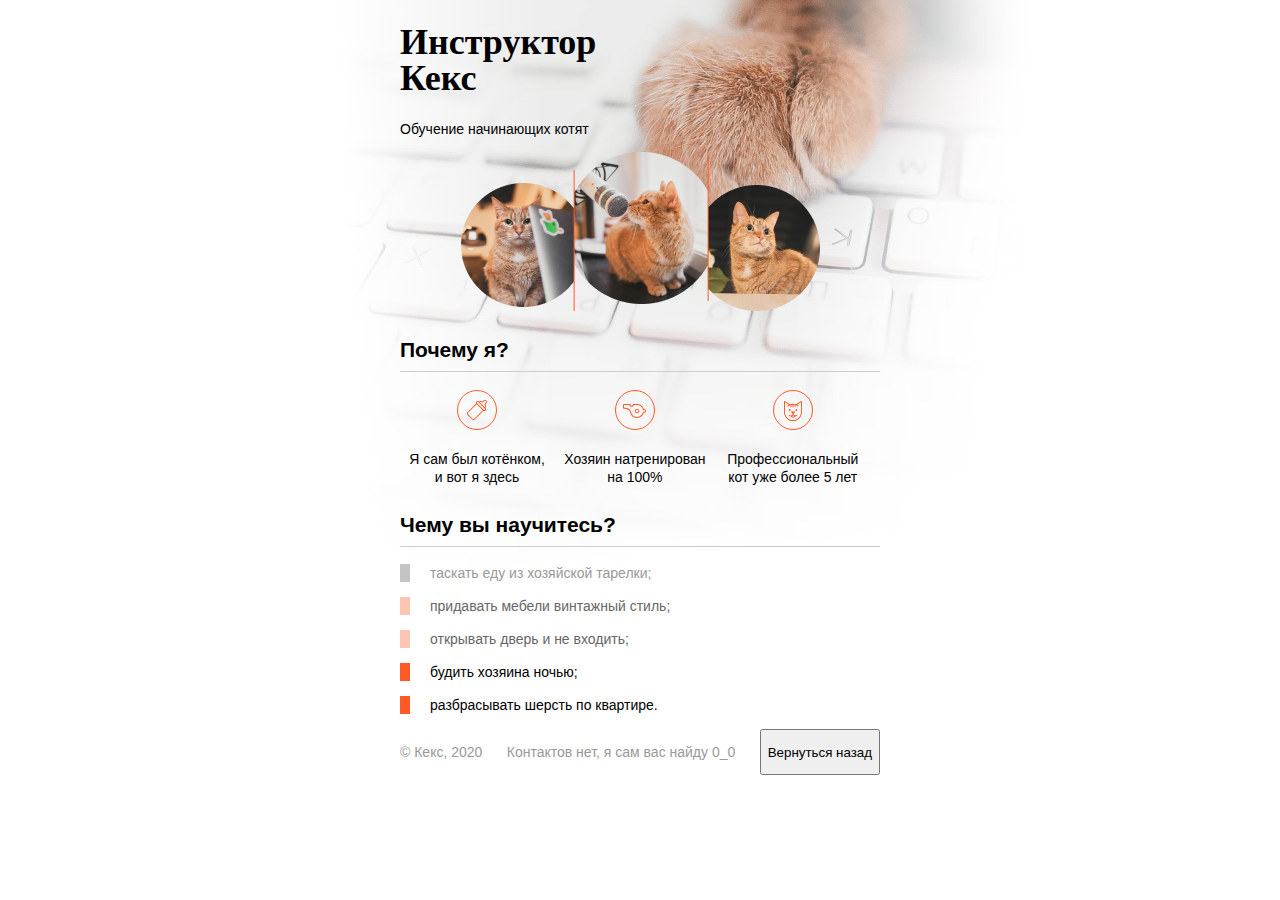
<file: source/project/index.html>
<!DOCTYPE html>
<html lang="ru">
  <head>
    <meta charset="utf-8">
    <title>Инструктор Кекс</title>
    <link rel="stylesheet" href="style.css">
  </head>
  <body>
    <div class="container">
      <header class="site-header">
        <h1>Инструктор Кекс</h1>
        <p>Обучение начинающих котят</p>
        <img src="img/keks.png">
      </header>

      <section class="features">
        <h2>Почему я?</h2>
        <p class="feature-kitten">Я сам был котёнком, и вот я здесь</p>
        <p class="feature-train">Хозяин натренирован на 100%</p>
        <p class="feature-cat">Профессиональный кот уже более 5 лет</p>
      </section>

      <section class="skills">
        <h2>Чему вы научитесь?</h2>
        <ul class="skills-list">
          <li class="skills-item">таскать еду из хозяйской тарелки;</li>
          <li class="skills-item standart">придавать мебели винтажный стиль;</li>
          <li class="skills-item standart">открывать дверь и не входить;</li>
          <li class="skills-item vip">будить хозяина ночью;</li>
          <li class="skills-item vip">разбрасывать шерсть по квартире.</li>
        </ul>
      </section>

      <footer class="site-footer">
        <p>© Кекс, 2020</p>
        <p>Контактов нет, я сам вас найду 0_0</p>
        <input type="button" onclick="history.back();" value="Вернуться назад"/>
      </footer>
    </div>
  </body>
</html>
</file>
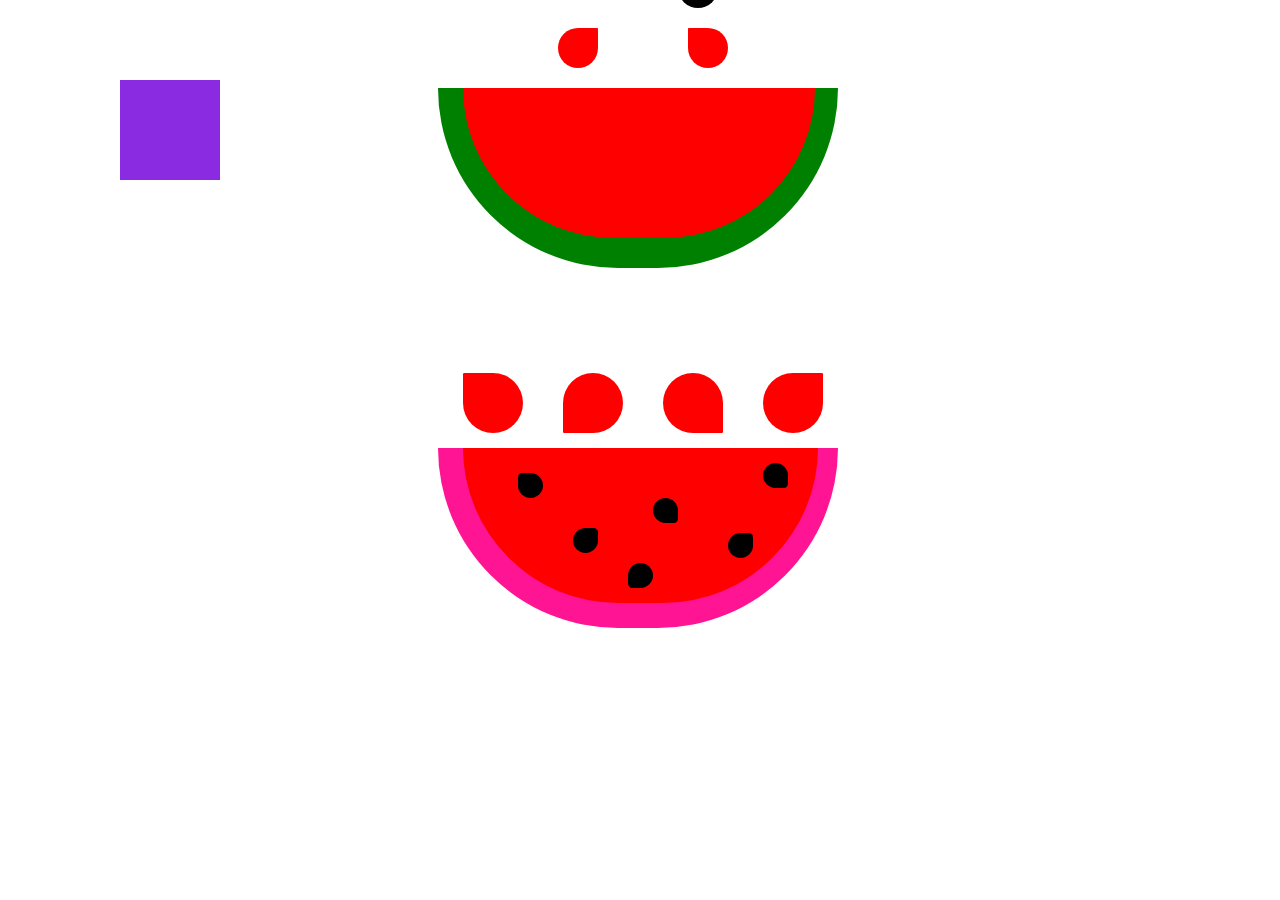
<file: anim/urok.html>
<!DOCTYPE html>
<html>
<head>
    <meta charset='utf-8'>
    <title>Hello World!</title>
    <link rel="stylesheet" type="text/css" href="style.css">
</head>
<body>
    <div class="figure"></div>
    <div class="test">
    <div class="watermelon11"></div>
    <div class="drop22">
    <div class="drop222">
    </div></div></div>
    <div class="test2">
    <div class="watermelon22"></div>
    <div class="drop11">
    <div class="drop111">
    </div></div></div>
    <div class="watermelon">
    <div class="watermelon2">
    <div class="bone">
    <div class="bone2">
    <div class="bone3">
    <div class="bone4">
    <div class="bone5">
    <div class="bone6">
    <div class="drop">
    <div class="drop2">
    <div class="drop3">
    <div class="drop4">  
    </div> </div> </div> </div> </div> </div> </div> </div> </div>
    </div></div> </div></div>
</body>
</html>
</file>
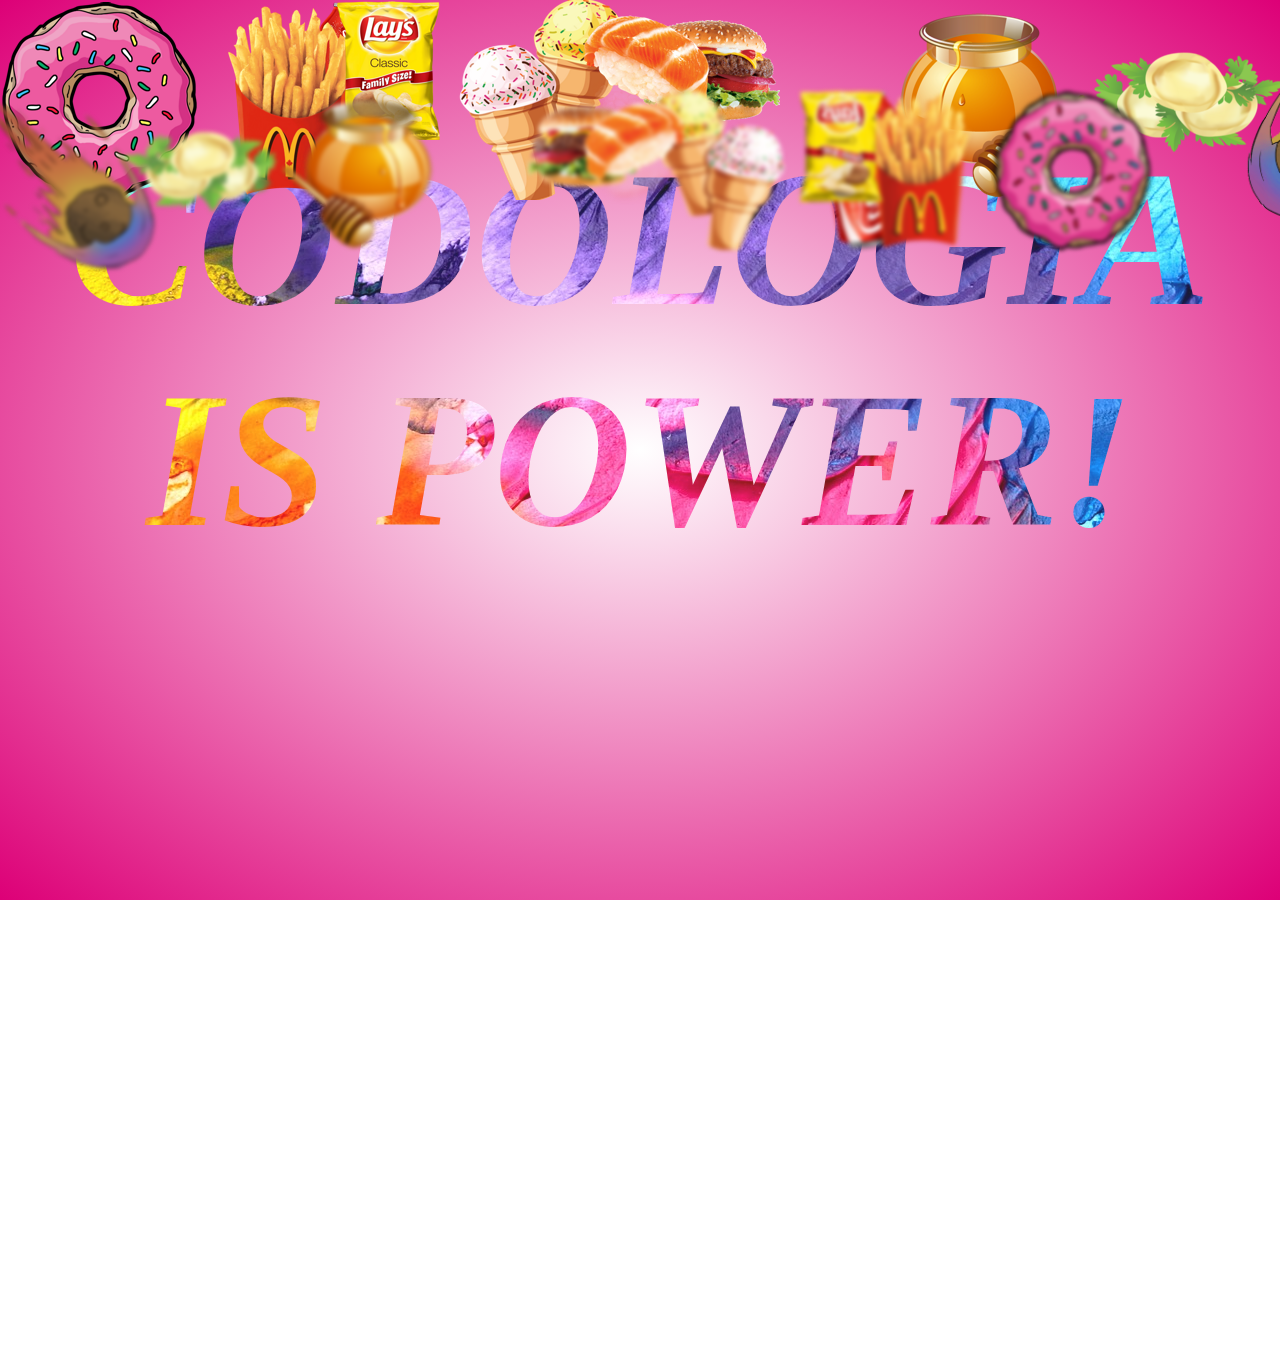
<file: anim2/urok3.html>
<!DOCTYPE html>
<html>
<head>
    <meta charset='utf-8'>
    <title>Hi World!</title>
    <link rel='stylesheet' type='text/css' href='style.css'>
</head>
<body>
    <section>
        <div class="text">
        <h1>CODOLOGIA <br>IS POWER!</h1> </div>
        <div class="mass">
            <div><img src="source/burger.png"></div>
            <div><img src="source/cocacola.png"></div>
            <div><img src="source/dounat.png"></div>
            <div><img src="source/honey.png"></div>
            <div><img src="source/ice.png"></div>
            <div><img src="source/pelmeni.png"></div>
            <div><img src="source/mac.png"></div>
            <div><img src="source/chips.png"></div>
            <div><img src="source/sushi.png"></div>
            <div><img src="source/meteor2.gif" width="230" height="230"></div> 
        </div>
        <div class="mass mass2">
            <div><img src="source/burger.png"></div>
            <div><img src="source/cocacola.png"></div>
            <div><img src="source/dounat.png"></div>
            <div><img src="source/honey.png"></div>
            <div><img src="source/ice.png"></div>
            <div><img src="source/pelmeni.png"></div>
            <div><img src="source/mac.png"></div>
            <div><img src="source/chips.png"></div>
            <div><img src="source/sushi.png"></div>
            <div><img src="source/meteor2.gif" width="230" height="230"></div> 
        </div>
        <div class="mass mass3">
            <div><img src="source/burger.png"></div>
            <div><img src="source/cocacola.png"></div>
            <div><img src="source/dounat.png"></div>
            <div><img src="source/honey.png"></div>
            <div><img src="source/ice.png"></div>
            <div><img src="source/pelmeni.png"></div>
            <div><img src="source/mac.png"></div>
            <div><img src="source/chips.png"></div>
            <div><img src="source/sushi.png"></div>
            <div><img src="source/meteor2.gif" width="230" height="230"></div> 
        </div>
    </section>
</body>
</html>
</file>
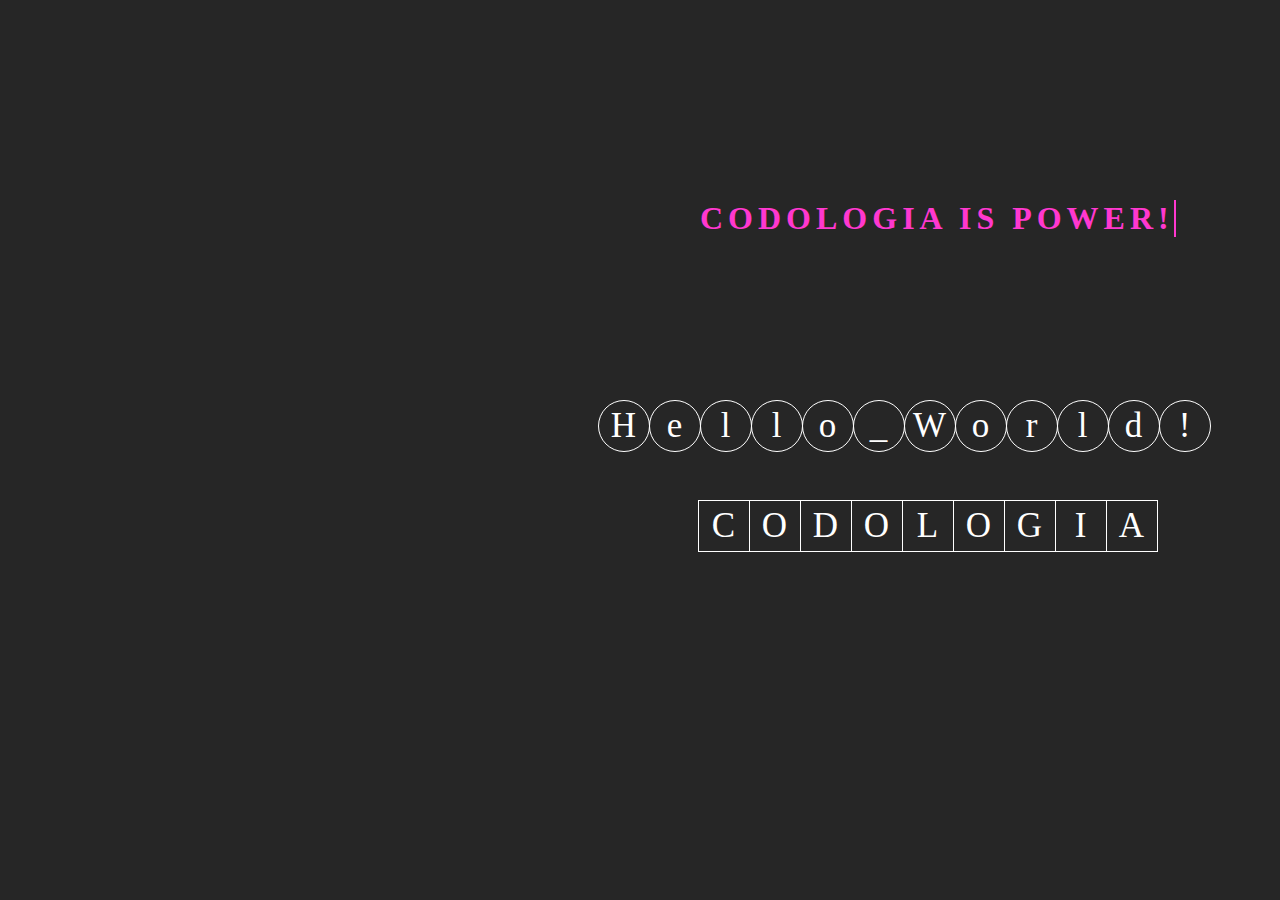
<file: anim3/test.html>
<!DOCTYPE html>
<html lang="ru">
<head>
    <meta charset="UTF-8">
    <link rel='stylesheet' type='text/css' href='style.css'>
    <title>It's my work</title>
</head>
<body>
    <h1 text="Codologia is Power!">Codologia is Power!</h1>

    <div class="Codologia">
        <span>C</span>
        <span>O</span>
        <span>D</span>
        <span>O</span>
        <span>L</span>
        <span>O</span>
        <span>G</span>
        <span>I</span>
        <span>A</span>
    </div>

    <div class="Hello">
        <span>H</span>
        <span>e</span>
        <span>l</span>
        <span>l</span>
        <span>o</span>
        <span>_</span>
        <span>W</span>
        <span>o</span>
        <span>r</span>
        <span>l</span>
        <span>d</span>
        <span>!</span>
    </div>
</body>
</html>
</file>
<file: source/project/style.css>
body {
  padding: 0;
  font-family: "Arial", sans-serif;
  font-size: 14px;
  line-height: 18px;
  color: #000000;
  background: #ffffff url("img/keks-background.jpg") no-repeat 50% 0;
}

h1 {
  width: 260px;
  font-family: "Georgia", serif;
  font-size: 36px;
  line-height: 36px;
}

h2 {
  padding-bottom: 12px;
  border-bottom: 1px solid #cccccc;
}

.site-header {
  margin-bottom: 30px;
}

.skills-item {
  margin-bottom: 15px;
  padding-left: 20px;
  border-left: 10px solid #c4c4c4;
  color: #999999;
}

.standart {
  border-color: #ffc5b3;
  color: #666666;
}

/* Добавьте правило ниже */

.vip {
  border-color: #ff5a26;
  color: #000000;
}

.container {
  width: 480px;
  margin: 0 auto;
}

.site-header img {
  display: block;
  margin: 0 auto;
}

.features {
  margin-bottom: 30px;
}

.features p {
  display: inline-block;
  vertical-align: top;
  width: 30%;
  margin: 0 5px;
  text-align: center;
  background-repeat: no-repeat;
  background-position: center top;
}

.feature-kitten {
  padding-top: 60px;
  background-image: url("img/bottle.svg");
}

.feature-cat {
  padding-top: 60px;
  background-image: url("img/cat.svg");
}

.feature-train {
  padding-top: 60px;
  background-image: url("img/whistle.svg");
}

.skills-list {
  padding: 0;
  list-style: none;
}

.site-footer {
  display: flex;
  justify-content: space-between;
  color: #999999;
}
</file>
<file: anim/style.css>
.figure {
    position: absolute;
    top: 80px;
    left: 120px;
    width: 100px;
    height: 100px;
    background-color: blueviolet;
    animation-name: HTML_POWER;
    animation-duration: 3s;
    animation-iteration-count: infinite;
}

@keyframes HTML_POWER {
    0%{
        transform: rotate(0deg);
        border-radius: 50% 0% 0% 0%;
    }
    35%{
        background-color: darkmagenta;
        border-radius: 50% 50% 0% 0%;
    }
    50%{
        background-color: cyan;
        border-radius: 50% 50% 50% 0%;
    }

    100%{
        transform: rotate(360deg);
        background-color: darkred;
        border-radius: 50%;
    }
}

.watermelon {
    position: relative;
    top: 80px;
    left: 430px;
    width: 400px;
    height: 180px;
    background-color: deeppink;
    border-radius: 0% 0% 200px 200px;
}

.watermelon2 {
    position: absolute;
    left: 25px;
    width: 355px;
    height: 155px;
    background-color: red;
    border-radius: 0% 0% 230px 230px;
}

/** Начало 2 частей арбуза **/
.test {
    position: relative;
    top: 80px;
    left: 430px;
    width: 200px;
    height: 180px;
    background-color: green;
    border-radius: 0% 0% 0px 200px;
    animation-name: yes1;
    animation-duration: 2s;
    animation-fill-mode: forwards;
}

.watermelon11 {
    position: absolute;
    left: 25px;
    width: 177px;
    height: 150px;
    background-color: red;
    border-radius: 0% 0% 0px 230px;
}

@keyframes yes1 {
    0%
    {
    transform: rotate(0deg);
    }
    100%{
        transform: rotate(-26deg);
    }
}

.test2 {
    position: relative;
    top: -100px;
    left: 630px;
    width: 200px;
    height: 180px;
    background-color: green;
    border-radius: 0% 0% 200px 0px;
    animation-name: yes2;
    animation-duration: 2s;
    animation-fill-mode: forwards;
}

.watermelon22 {
    position: absolute;
    left: 0px;
    width: 177px;
    height: 150px;
    background-color: red;
    border-radius: 0px 0px 230px 0px;
}

/** конец 2 частей арбуза **/

@keyframes yes2 {
    0%
    {
    transform: rotate(0deg);
    }
    100%{
        transform: rotate(26deg);
    }
}

.drop11 {
    position: relative;
    background-color: red;
    top: -60px;
    width: 40px;
    height: 40px;
    left: 50px;
    border-radius: 2% 50% 50% 50%;
    animation-name: drop;
    animation-duration: 2s;
    animation-iteration-count: infinite;
}

.drop111 {
    position: absolute;
    background-color: red;
    top: 80px;
    width: 40px;
    height: 40px;
    left: -100px;
    border-radius: 2% 50% 50% 50%;
    animation-name: drop;
    animation-duration: 2s;
    animation-iteration-count: infinite;
}

.drop22 {
    position: relative;
    background-color: red;
    top: -60px;
    width: 40px;
    height: 40px;
    left: 120px;
    border-radius: 50% 2% 50% 50%;
    animation-name: drop;
    animation-duration: 2s;
    animation-iteration-count: infinite;
}

.drop222 {
    position: relative;
    background-color: black;
    top: -60px;
    width: 40px;
    height: 40px;
    left: 120px;
    border-radius: 50% 2% 50% 50%;
    animation-name: drop;
    animation-duration: 2s;
    animation-iteration-count: infinite;
}


  .bone {
    position: absolute;
    background-color: black;
    top: 25px;
    left: 55px;
    width: 25px;
    height: 25px;
    border-radius: 20% 60% 60% 60%;
}

.bone2 {
    position: absolute;
    background-color: black;
    top: 55px;
    left: 55px;
    width: 25px;
    height: 25px;
    border-radius: 60% 20% 60% 60%;
}

.bone3 {
    position: absolute;
    background-color: black;
    top: 35px;
    left: 55px;
    width: 25px;
    height: 25px;
    border-radius: 60% 60% 60% 20%;
}

.bone4 {
    position: absolute;
    background-color: black;
    top: -65px;
    left: 25px;
    width: 25px;
    height: 25px;
    border-radius: 60% 60% 20% 60%;
}

.bone5 {
    position: absolute;
    background-color: black;
    top: 35px;
    left: 75px;
    width: 25px;
    height: 25px;
    border-radius: 60% 20% 60% 60%;
}

.bone6 {
    position: absolute;
    background-color: black;
    top: -70px;
    left: 35px;
    width: 25px;
    height: 25px;
    border-radius: 60% 60% 20% 60%;
}

.drop {
    position: absolute;
    background-color: red;
    top: -90px;
    width: 60px;
    height: 60px;
    border-radius: 50% 2% 50% 50%;
    animation-name: drop;
    animation-duration: 2s;
    animation-iteration-count: 3;
}

.drop2 {
    position: relative;
    background-color: red;
    right: 100px;
    top: 0px;
    width: 60px;
    height: 60px;
    border-radius: 50% 50% 2% 50%;
    animation-name: drop;
    animation-duration: 2s;
    animation-iteration-count: 3;
}

.drop3 {
    position: relative;
    background-color: red;
    right: 100px;
    top: 0px;
    width: 60px;
    height: 60px;
    border-radius: 50% 50% 50% 2%;
    animation-name: drop;
    animation-duration: 2s;
    animation-iteration-count: 3;
}

.drop4 {
    position: relative;
    background-color: red;
    right: 100px;
    top: 0px;
    width: 60px;
    height: 60px;
    border-radius: 2% 50% 50% 50%;
    animation-name: drop;
    animation-duration: 2s;
    animation-iteration-count: 3;
}

@keyframes drop {
    0%{
        opacity: 0;
    }
    100%{
        opacity: 100;
    }
}
</file>
<file: anim2/style.css>
body{
    margin: 0;
    padding: 0;
    overflow: hidden;
}

section {
    position: absolute;
    width: 100%;
    height: 100%;
    background: radial-gradient(white, #dd0077);
}

/*h1{
    position: absolute;
    top: 20%;
    width: 100%;
    text-align: center;
    margin: 0;
    font-size: 12em;
    font-family: Calibri;
    font-style: italic;
    color: red;
    padding: 0;
}*/

.text h1{
    font-size: 12em;
    font-family: Calibri;
    font-style: italic;
    color: rgba(255, 255, 255, .1);
    background-image: url(source/abstract.jpg);
    -webkit-background-clip: text;
    animation: hi 16s linear infinite;
}

.text{
    position: absolute;
    top: 0;
    width: 100%;
    text-align: center;
    margin: 0;
    padding: 0;

}

@keyframes hi{
    0%{
        background-position: left 0px top 10px;
    }
    40%{
        background-position: left 800px top 10px;
    }
}

.mass{
    top: 0;
    left: 0;
    position: absolute;
    width: 100%;
    height: 100%;
}

.mass div{
    position: absolute;
    animation: fly 20s linear infinite;
}

.mass div:nth-child(1){
    left: 50%;
    animation: fly 5s linear infinite;
}

.mass div:nth-child(2){
    left: 20%;
    animation: fly 7s linear infinite;
}
.mass div:nth-child(3){
    left: 0%;
    animation: fly 9s linear infinite;
}
.mass div:nth-child(4){
    left: 70%;
    animation: fly 13s linear infinite;
}
.mass div:nth-child(5){
    left: 35%;
    animation: fly 15s linear infinite;
}
.mass div:nth-child(6){
    left: 85%;
    animation: fly 17s linear infinite;
}
.mass div:nth-child(7){
    left: 15%;
    animation: fly 10s linear infinite;
}
.mass div:nth-child(8){
    left: 25%;
    animation: fly 6s linear infinite;
}
.mass div:nth-child(9){
    left: 45%;
    animation: fly 4s linear infinite;
}
.mass div:nth-child(10){
    left: 97%;
    animation: kometa 2.5s linear infinite;
}


@keyframes kometa{
    0%{
        top: -10%;
        opacity: 0;
        transform: rotate(10deg);
    }
    20%{
        opacity: 1;
    }
    100%{
        opacity: 1;
        top: 95%;
        left: 0%;
        transform:rotate(20deg);
    }
}

@keyframes fly{
    0%{
        top: -10%;
        opacity: 0;
        transform: translate(20px) rotate(0deg);
    }
    10%{
        opacity: 1;
    }
    20%{
        transform: translate(-25px) rotate(45deg);
    }
    40%{
        transform: translate(-25px) rotate(90deg);
    }
    60%{
        transform: translate(20px) rotate(140deg);
    }
    80%{
        transform: translate(-25px) rotate(180deg);
    }
    100%{
        transform: translate(-25px) rotate(250deg);
        top: 120%;
    }
}

.mass2{
    transform: scale(2);
    filter: blur(1px);
}

.mass3{
    transform: scale(0.8) rotateY(180deg);
    filter: blur(2.5px);
}
</file>
<file: anim3/style.css>
body {
    margin: 0;
    padding: 0;
    background-color: #262626;
}

h1{
    position: absolute;
    margin: 0;
    padding: 0;
    top: 200px;
    left: 700px;
    font-family: 'Times New Roman', sans-serif;
    size: 20px;
    letter-spacing: 5px;
    text-transform: uppercase;
    color: transparent;
}

h1:before
{
    content: attr(text);
    position: absolute;
    top: 0;
    left: 0;
    width: 100%;
    height: 100%;
    color: #FF38CF;
    border-right: 2px solid #FF38CF;
    animation-name: wow;
    animation-duration: 6s;
    animation-iteration-count: infinite;
    animation-timing-function: steps(20);
    white-space: nowrap;
    overflow: hidden;
}

@keyframes wow{
    0%{
        width: 0;
    }
    50%{
        width: 100%;
    }
    100%{
        width: 0%;
    }
}

.Codologia{
    position: absolute;
    top: 500px;
    left: 700px;
}

.Codologia span{
    color: #fff;
    font-family: "Calibri";
    font-size: 35px;
    display: inline-block;
    width: 50px;
    height: 50px;
    text-align: center;
    line-height: 50px;
    border: 1px solid rgba(255, 255, 255, 14);
    margin: 0 -2.5px;
    animation: anim 2s infinite linear;
}

@keyframes anim{
    0%{
        color: #f00;
        box-shadow: 0 2px 10px rgba(255, 0, 0, 1);
        border: 1px solid rgba(255, 0, 0, 1);
    }
    30%{
        color: #ff0;
        box-shadow: 0 2px 10px rgba(255, 255, 0, 1);
        border: 1px solid rgba(255, 255, 0, 1);
    }
    60%{
        color: #0f0;
        box-shadow: 0 2px 10px rgba(0, 255, 0, 1);
        border: 1px solid rgba(0, 255, 0, 1);
    }
    100%{
        color: #f00;
        box-shadow: 0 2px 10px rgba(255, 0, 0, 1);
        border: 1px solid rgba(255, 0, 0, 1);
    }
}

.Hello{
    position: absolute;
    top: 400px;
    left: 600px;
}

.Hello span{
    color: #fff;
    font-family: Cambria, Cochin, Georgia, Times, 'Times New Roman', serif;
    font-size: 35px;
    display: inline-block;
    width: 50px;
    height: 50px;
    text-align: center;
    line-height: 50px;
    border: 1px solid rgba(255, 255, 255, 14);
    border-radius: 100%;
    margin: 0 -2.5px;
    animation: hello 2s infinite linear;
}

@keyframes hello{
    0%{
        color: #f00;
        box-shadow: 0 2px 10px rgba(255, 0, 0, 1);
        border: 1px solid rgba(255, 0, 0, 1);
    }
    30%{
        color: #ff0;
        box-shadow: 0 2px 10px rgb(4, 245, 4);
        border: 1px solid rgba(4, 245, 4);
        border-radius: 40%;
    }
    60%{
        color: #0f0;
        box-shadow: 0 2px 10px rgb(0, 38, 255);
        border: 1px solid rgba(0, 38, 255);
        border-radius: 0%;
    }
    100%{
        color: #f00;
        box-shadow: 0 2px 10px rgba(255, 0, 0, 1);
        border: 1px solid rgba(255, 0, 0, 1);
        border-radius: 100%;
    }
}
</file>
